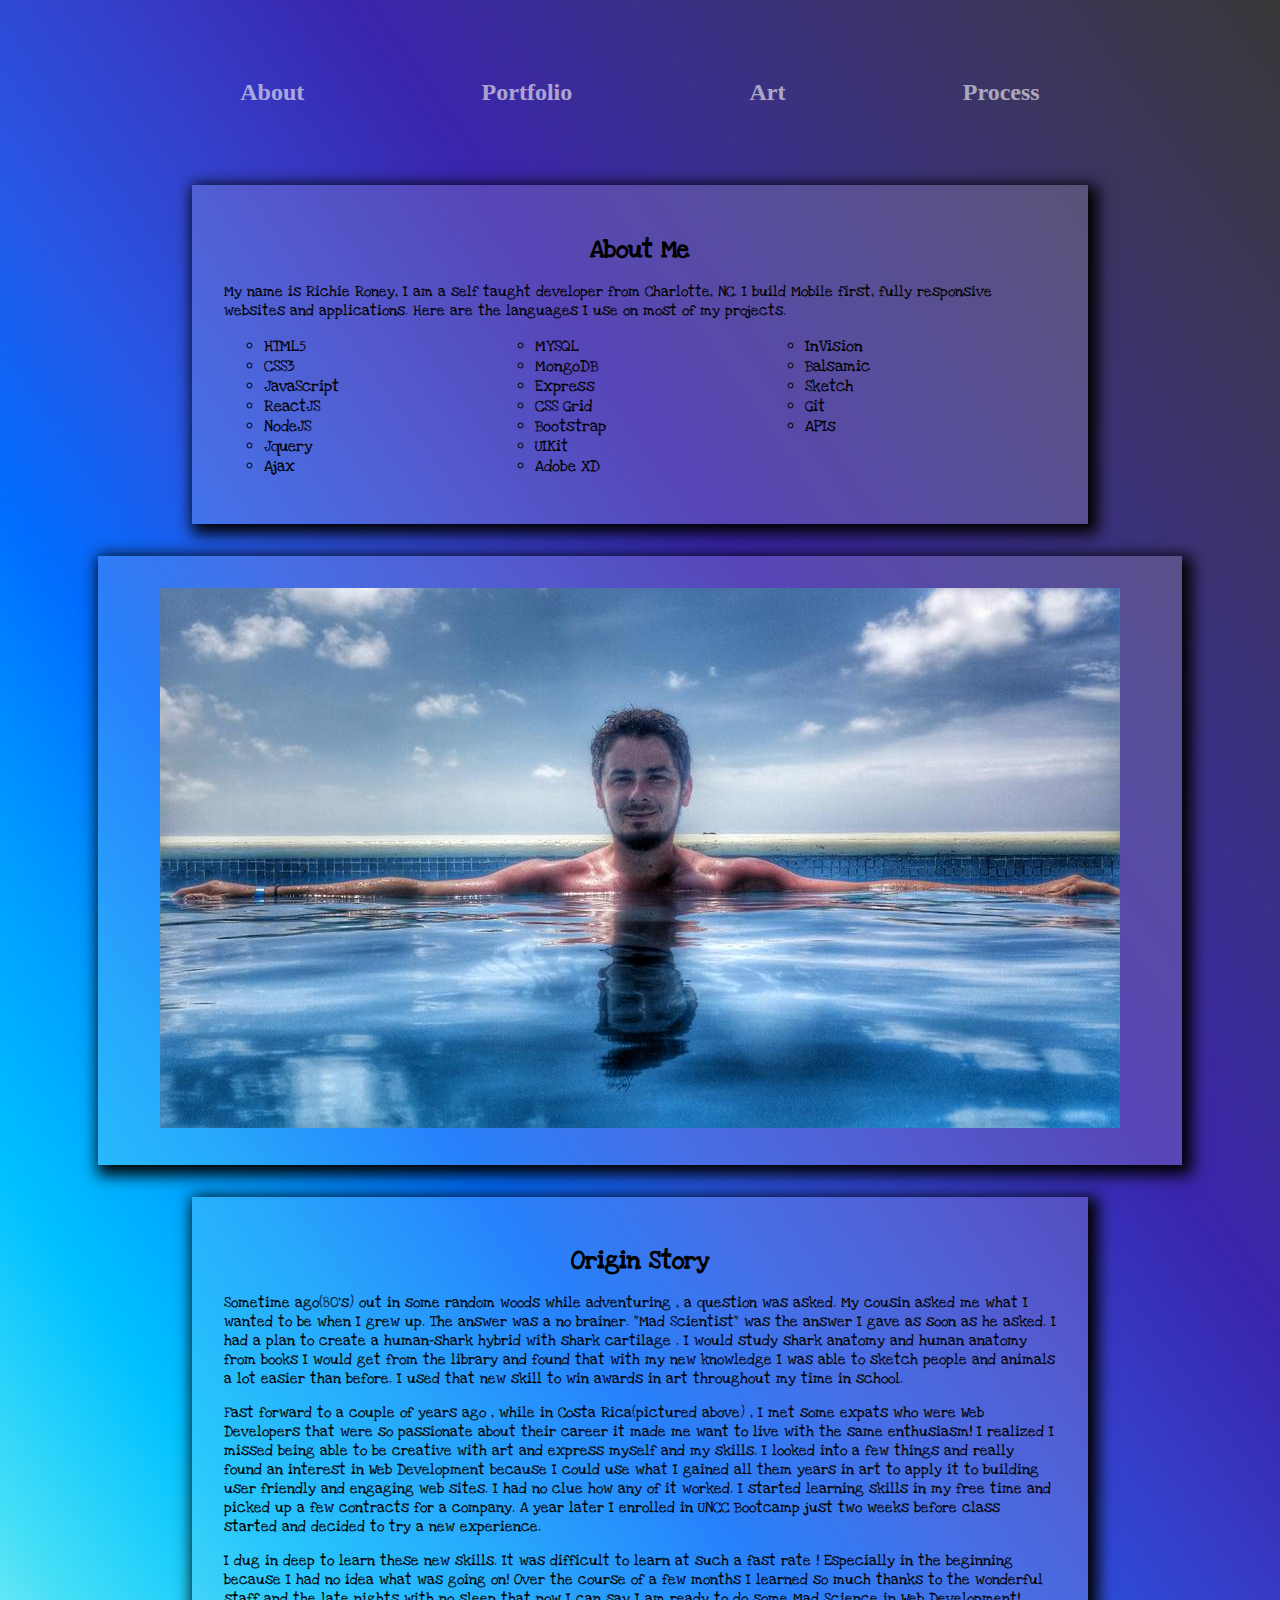
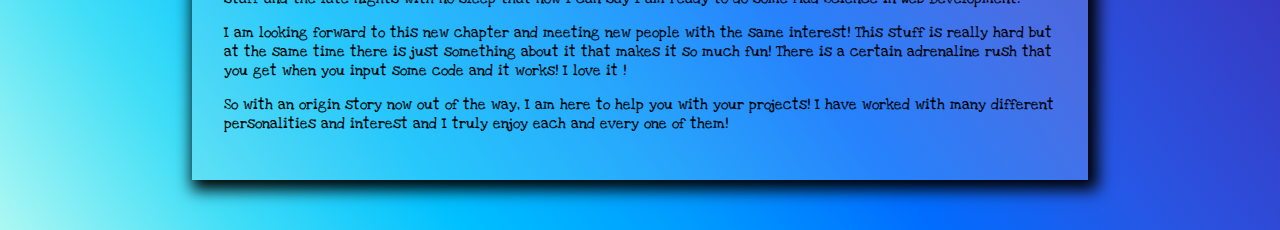
<file: about.html>
<!DOCTYPE html>
<html lang="en">

<head>
    <meta charset="UTF-8">
    <meta name="viewport" content="width=device-width, initial-scale=1.0">
    <meta http-equiv="X-UA-Compatible" content="ie=edge">
    <link rel="stylesheet" href="assets/css/about.css">
    <link href="https://fonts.googleapis.com/css?family=Love+Ya+Like+A+Sister|Vast+Shadow" rel="stylesheet">
    <title>About</title>
</head>

<body class="about-body">
    <div class="sidebar">
        <nav class="side">
            <ul>
                <li><a href="about.html" target="_blank">About</a></li>
                <li><a href="http://ravenusric.surge.sh/portfolios" target="_blank">Portfolio</a></li>
                <li><a href="art.html" target="_blank">Art</a></li>
                <li><a href="contact.html" target="_blank">Process</a></li>
            </ul>
        </nav>
    </div>
    <article>
        <section>
            <h1>About Me</h1>
            <p>My name is Richie Roney, I am a self taught developer from Charlotte, NC. I build Mobile first, fully
                responsive websites and applications. Here are the languages I use on most of my projects.</p>
            <ol class="about">
                <li>HTML5</li>
                <li>CSS3</li>
                <li>JavaScript</li>
                <li>ReactJS</li>
                <li>NodeJS</li>
                <li>Jquery</li>
                <li>Ajax</li>
                <li>MYSQL</li>
                <li>MongoDB</li>
                <li>Express</li>
                <li>CSS Grid</li>
                <li>Bootstrap</li>
                <li>UIKit</li>
                <li>Adobe XD</li>
                <li>InVision</li>
                <li>Balsamic</li>
                <li>Sketch</li>
                <li>Git</li>
                <li>APIs</li>

            </ol>
        </section>
        <figure>
            <img src="assets/images/ricwaters.jpg">
        </figure>
        <section>
            <h1>Origin Story</h1>
            <p>Sometime ago(80's) out in some random woods while adventuring , a question was asked. My
                cousin asked me what I wanted to be when I grew up. The answer was a no brainer. "Mad Scientist" was
                the answer I gave as soon as he asked. I had a plan to create a human-shark hybrid with shark cartilage
                . I would study shark anatomy and human anatomy from books I would get from the library and found that
                with my new knowledge I was able to sketch people and animals a lot easier than before. I used that new
                skill to win awards in art throughout my time in school. </p>
            <p>Fast forward to a couple of years ago , while in Costa Rica(pictured above) , I met some expats who were
                Web Developers that were so passionate
                about their career it made me want to live with the same enthusiasm! I realized I missed being able to
                be
                creative with art and express myself and my skills. I looked into a few things and really found an
                interest in Web Development because I could use what I gained all them years in art to apply it to
                building user friendly and engaging web sites. I had no clue how any of it worked. I started learning
                skills in my free time and picked up a few contracts for a company. A year later I enrolled in UNCC
                Bootcamp just two weeks before class started and decided to try a new
                experience.
            </p>
            <p> I dug in deep to learn these new skills. It was difficult to learn at such a fast rate ! Especially in
                the beginning
                because I had no idea what was going on! Over the course of a few months I learned so much thanks to
                the wonderful staff and the late nights with no sleep that now I can say I am ready to do some Mad
                Science in Web Development! </p>
            <p>I am looking forward to this new chapter and meeting new people with the same interest! This stuff is
                really hard but at the same time there is just something about it that makes it so much fun! There is a
                certain adrenaline rush that you get when you input some code and it works! I love it ! </p>
            <p>So with an origin story now out of the way, I am here to help you with your projects! I have worked with
                many different personalities and interest and I truly enjoy each and every one of them!</p>
        </section>
    </article>
</body>

</html>
</file>
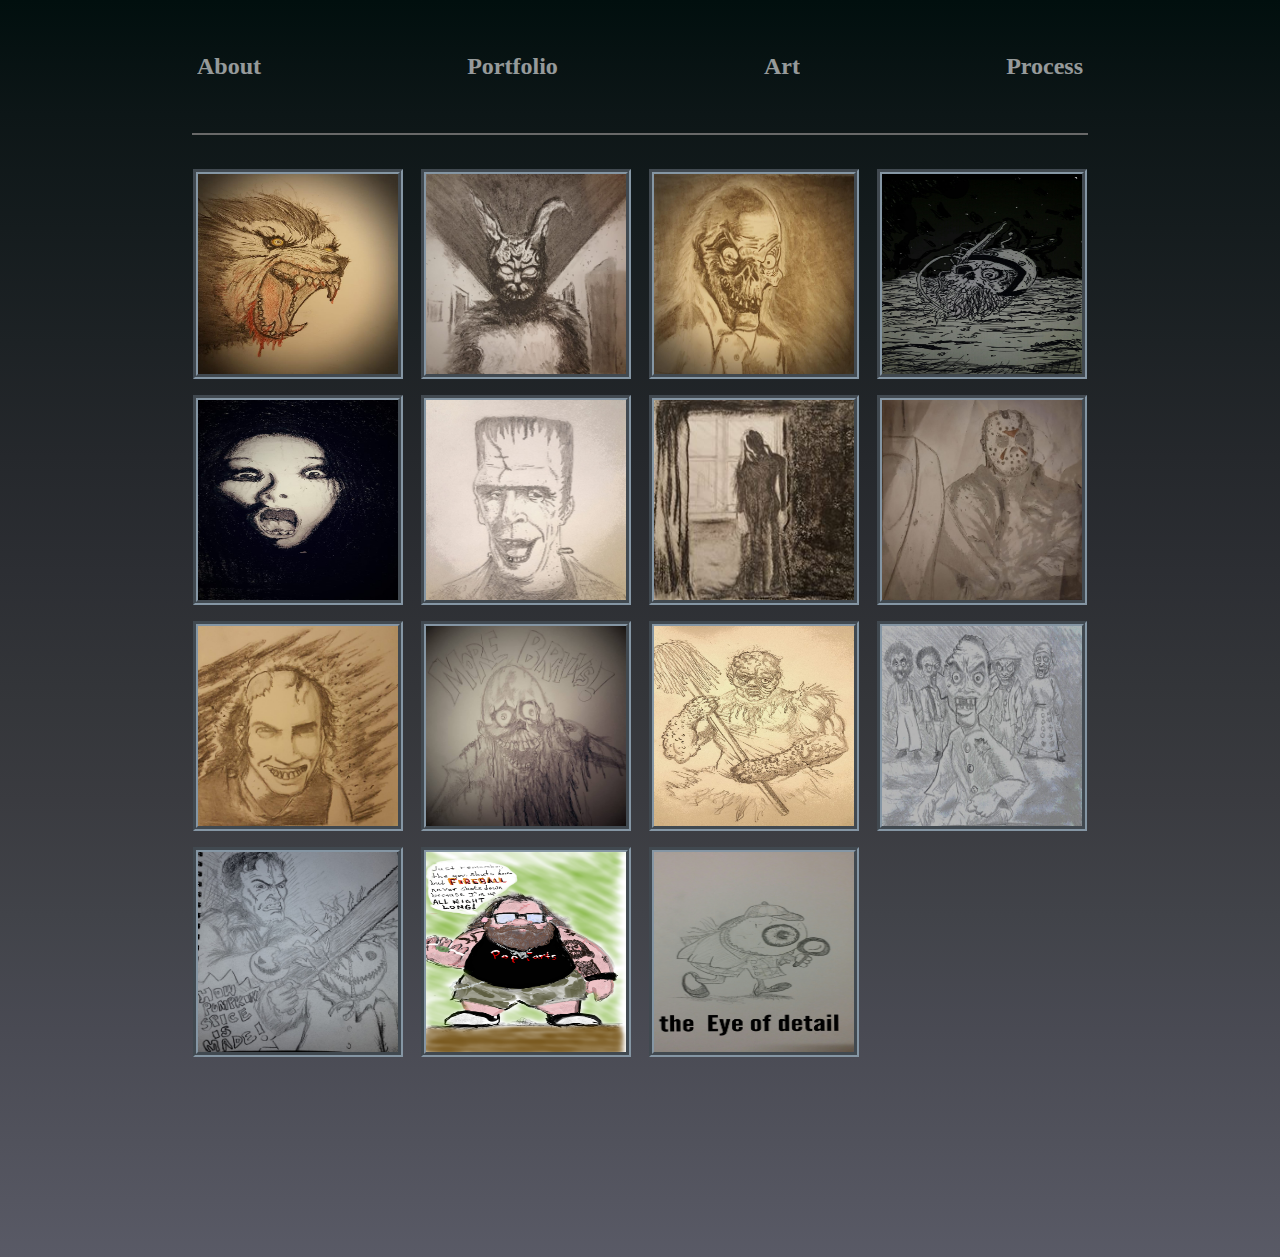
<file: art.html>
<!DOCTYPE html>
<html lang="en">

<head>
    <meta charset="UTF-8">
    <meta name="viewport" content="width=device-width, initial-scale=1.0">
    <meta http-equiv="X-UA-Compatible" content="ie=edge">
    <link rel="stylesheet" href="assets/css/art.css">
    <title>Art</title>
</head>

<body>
    <div class="sidebar">
        <nav class="side">
            <ul>
                <li><a href="about.html" target="_blank">About</a></li>
                <li><a href="http://ravenusric.surge.sh/portfolios" target="_blank">Portfolio</a></li>
                <li><a href="art.html" target="_blank">Art</a></li>
                <li><a href="contact.html" target="_blank">Process</a></li>
            </ul>
        </nav>
    </div>
    <div class="grid">

        <div class="module"><img src="assets/images/werewolf.jpg" class="thumbnail" alt="wolf" width="200" height="200"></div>
        <div class="module"><img src="assets/images/donniedarko.jpg" class="thumbnail" alt="wolf" width="200" height="200"></div>
        <div class="module"><img src="assets/images/cryptkeeper.jpg" class="thumbnail" alt="wolf" width="200" height="200"></div>
        <div class="module"><img src="assets/images/moonskull.jpg" class="thumbnail" alt="wolf" width="200" height="200"></div>
        <div class="module"><img src="assets/images/grudge.jpg" class="thumbnail" alt="wolf" width="200" height="200"></div>
        <div class="module"><img src="assets/images/herman.jpg"class="thumbnail" alt="wolf" width="200" height="200"></div>
        <div class="module"><img src="assets/images/bentneck.jpg"class="thumbnail" alt="wolf" width="200" height="200"></div>
        <div class="module"><img src="assets/images/jason.jpg"class="thumbnail" alt="wolf" width="200" height="200"></div>
        <div class="module"><img src="assets/images/choptop.jpg"class="thumbnail" alt="wolf" width="200" height="200"></div>
        <div class="module"><img src="assets/images/tarman.jpg"class="thumbnail" alt="wolf" width="200" height="200"></div>
        <div class="module"><img src="assets/images/toxie.jpg"class="thumbnail" alt="wolf" width="200" height="200"></div>
        <div class="module"><img src="assets/images/talesfromhood.jpg"class="thumbnail" alt="wolf" width="200" height="200"></div>
        <div class="module"><img src="assets/images/ash.jpg"class="thumbnail" alt="wolf" width="200" height="200"></div>
        <div class="module"><img src="assets/images/fireball.png"class="thumbnail" alt="wolf" width="200" height="200"></div>
        <div class="module"><img src="assets/images/Eye.jpg"class="thumbnail" alt="wolf" width="200" height="200"></div>
    </div>

</body>

</html>
</file>
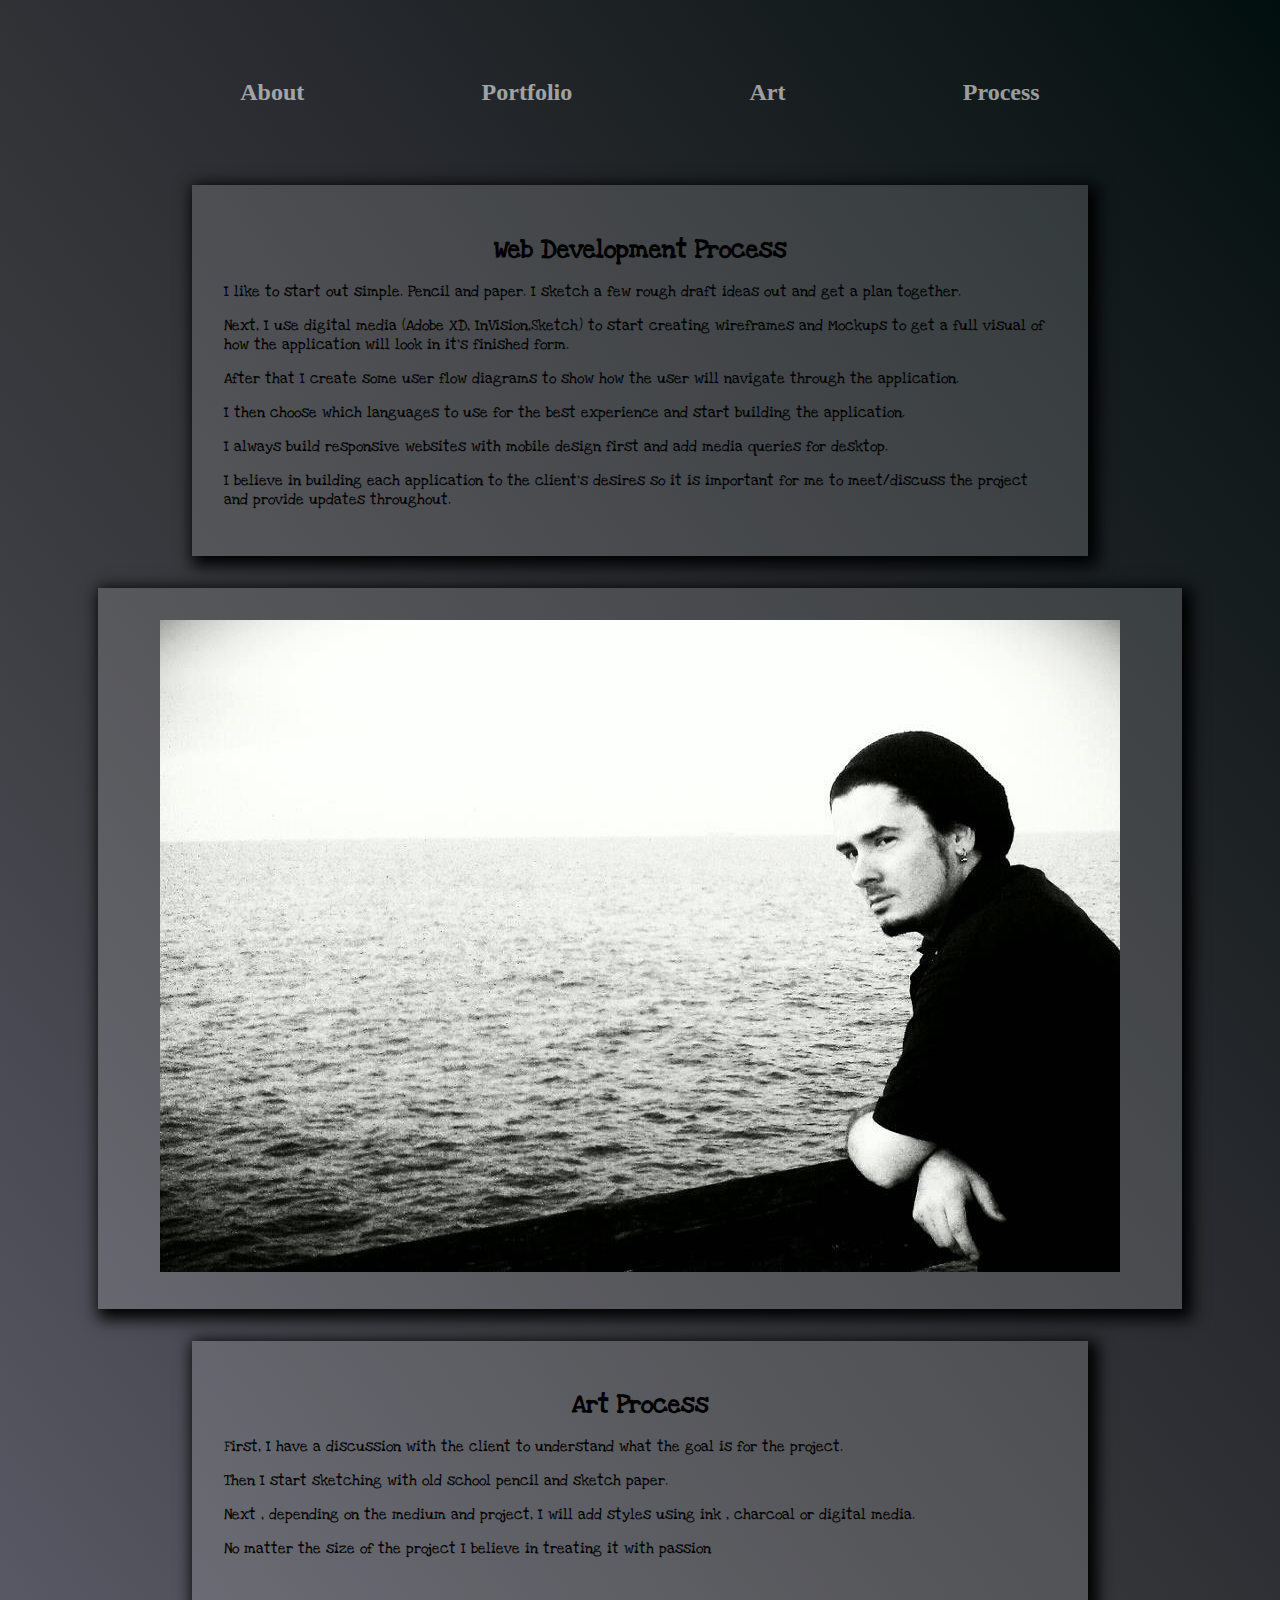
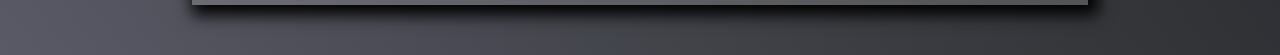
<file: contact.html>
<!DOCTYPE html>
<html lang="en">

<head>
    <meta charset="UTF-8">
    <meta name="viewport" content="width=device-width, initial-scale=1.0">
    <meta http-equiv="X-UA-Compatible" content="ie=edge">
    <link rel="stylesheet" href="assets/css/about.css">
    <link href="https://fonts.googleapis.com/css?family=Love+Ya+Like+A+Sister|Vast+Shadow" rel="stylesheet">
    <title>Contact</title>
</head>

<body>
    <div class="sidebar">
        <nav class="side">
            <ul>
                <li><a href="about.html" target="_blank">About</a></li>
                <li><a href="http://ravenusric.surge.sh/portfolios" target="_blank">Portfolio</a></li>
                <li><a href="art.html" target="_blank">Art</a></li>
                <li><a href="contact.html" target="_blank">Process</a></li>
            </ul>
        </nav>
    </div>
    <article>
        <section>
            <h1>Web Development Process</h1>
            <p>I like to start out simple. Pencil and paper. I sketch a few rough draft ideas out and get a plan
                together.</p>
            <p>Next, I use digital media (Adobe XD, InVision,Sketch) to start creating wireframes and Mockups to get a full visual of how the
                application will look in it's finished form.</p>
            <p>After that I create some user flow diagrams to show how the user will navigate through the application.</p>
            <p>I then choose which languages to use for the best experience and start building the application.
                </p>
                <p> I always build responsive websites with mobile design first and add media queries for desktop. </p>
                <p>I believe in building each application to the client's desires so it is important for me to meet/discuss
                    the project and provide updates throughout. </p>
        </section>
        <figure>
            <img src="assets/images/waterric.jpg">
        </figure>
        <section>
            <h1>Art Process</h1>
            <p>First, I have a discussion with the client to understand what the goal is for the project.
            </p>
            <p> Then I start sketching with old school pencil and sketch paper. </p>
            <p>Next , depending on the medium and project, I will add styles using ink , charcoal or digital media. </p>
            <p>No matter the size of the project I believe in treating it with passion</p>
        </section>
    </article>
</body>

</html>
</file>
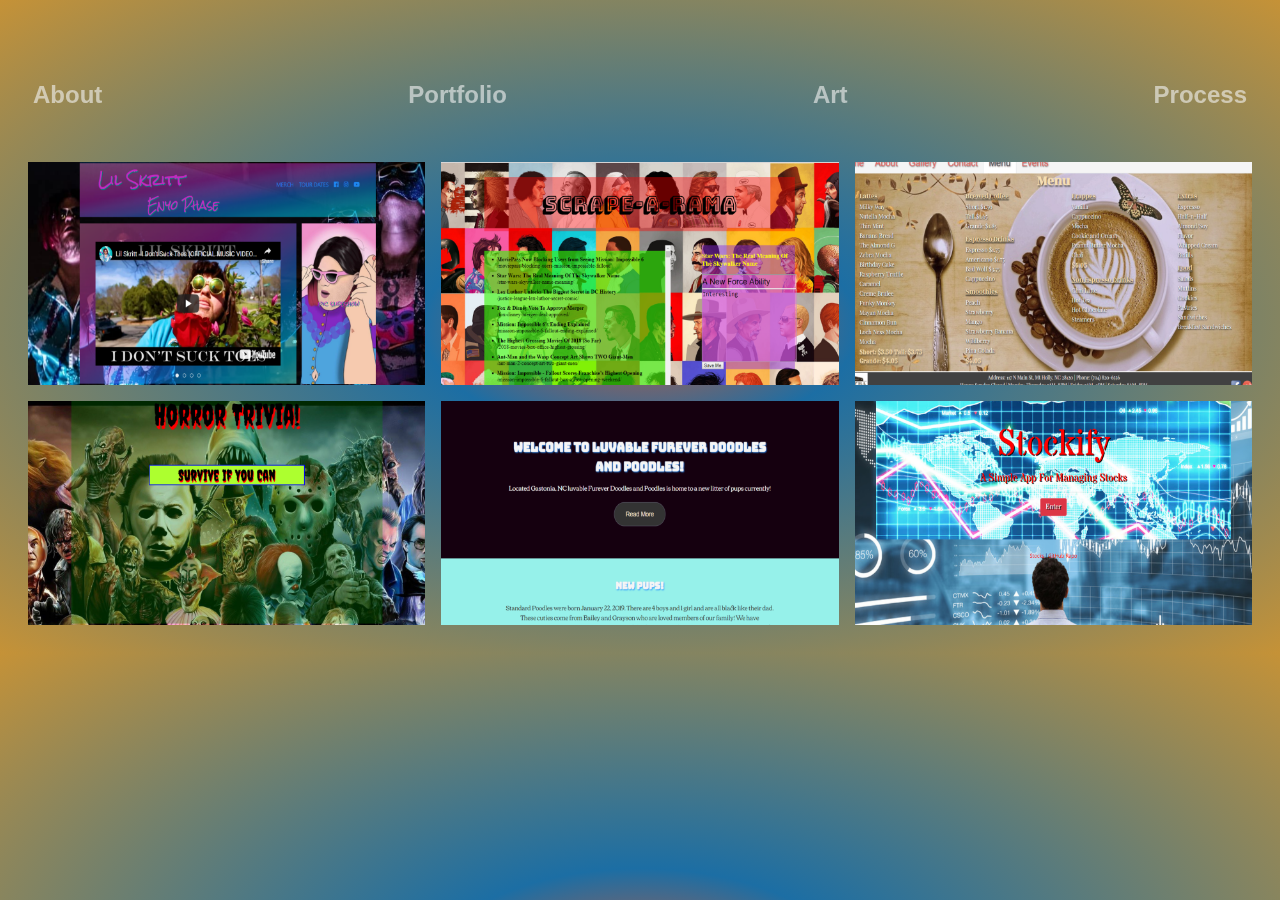
<file: portfolio.html>
<!DOCTYPE html>
<html lang="en">

<head>
    <meta charset="UTF-8">
    <meta name="viewport" content="width=device-width, initial-scale=1.0">
    <meta http-equiv="X-UA-Compatible" content="ie=edge">
    <link rel="stylesheet" href="assets/css/portfolio.css">
    <title>Portfolio</title>
</head>

<body>
    <div class="sidebar">
        <nav class="side">
            <ul>
                <li><a href="about.html" target="_blank">About</a></li>
                <li><a href="portfolio.html" target="_blank">Portfolio</a></li>
                <li><a href="art.html" target="_blank">Art</a></li>
                <li><a href="contact.html" target="_blank">Process</a></li>
            </ul>
        </nav>
    </div>

    <div class="grid-container">

            <article id="3685" class="location-listing">
        
              <a class="location-title" href="#">
                            Lil Skritt                       </a>
        
              <div class="location-image">
                <a href="#">
                                <img width="300" height="169" src="assets/images/lilskritt.png" alt="Skritt">      </a>
        
              </div>
        
            </article>
        
            <article id="3688" class="location-listing">
        
              <a class="location-title" href="https://scrape-a-rama.herokuapp.com/" target="_blank">
                            Scrape-A-Rama                      </a>
        
              <div class="location-image">
                <a href="https://scrape-a-rama.herokuapp.com/" target="_blank">
                                <img width="300" height="169" src="assets/images/scrape.png" alt="Scraper">    </a>
        
              </div>
        
            </article>
        
            <article id="3691" class="location-listing">
        
              <a class="location-title" href="https://ravenusric.github.io/CSS-Grid-Coffee/" target="_blank">
                            Catawba Coffee                        </a>
        
              <div class="location-image">
                <a href="https://ravenusric.github.io/CSS-Grid-Coffee/" target="_blank">
                                <img width="300" height="169" src="assets/images/ccmenucolor.png" alt="coffee">    </a>
        
              </div>
        
            </article>
        
            <article id="3694" class="location-listing">
        
              <a class="location-title" href="https://ravenusric.github.io/TriviaGame/" target="_blank">
                            Horror Trivia                       </a>
        
              <div class="location-image">
                <a href="https://ravenusric.github.io/TriviaGame/" target="_blank">
                                <img width="300" height="169" src="assets/images/triviagame.png" alt="Trivia">  </a>
        
              </div>
        
            </article>
        
            <article id="3697" class="location-listing">
        
              <a class="location-title" href="https://ravenusric.github.io/toots-doodles/index.html" target="_blank">
                            Poodles                     </a>
        
              <div class="location-image">
                <a href="https://ravenusric.github.io/toots-doodles/index.html/" target="_blank">
                                <img width="300" height="169" src="assets/images/toots.png" alt="Poodles">      </a>
        
              </div>
        
            </article>
        
            <article id="3700" class="location-listing">
        
              <a class="location-title" href="#">
                            Stockify                       </a>
        
              <div class="location-image">
                <a href="https://scrape-a-rama.herokuapp.com/" target="_blank">
                                <img width="300" height="169" src="assets/images/stockify.png" alt="stockify">                  
                            </a>
              </div>
        
            </article>
        
          </div>
          <!-- end grid container -->
        
        </div>
</body>

</html>
</file>
<file: assets/css/about.css>
article {
    display: grid;
    grid-template-columns: 
      [full-start] minmax(1em, 1fr) 
      [main-start] minmax(0, 56em) [main-end]
      minmax(1em, 1fr) [full-end];
    grid-gap: 1em;
    font-family: 'Love Ya Like A Sister', cursive;  
    margin: 50px;   
    
  }
  
  .about {
    list-style: circle;
    -webkit-column-count: 3;
    -moz-column-count: 3;
    column-count: 3;
    -webkit-column-gap: 20px;
    -moz-column-gap: 20px;
    column-gap: 20px;
    -webkit-column-rule: 1px solid rgba(28, 110, 164, 0.836);
    -moz-column-rule: 1px solid rgba(28, 110, 164, 0.774);
    column-rule: 1px solid rgba(1, 8, 14, 0.014);
}

h1 {
  text-align: center;
  font-size: 25px;
}

p {
  font-size: 15px;
}
  section {
    grid-column: main;
    -webkit-box-shadow: 5px 5px 15px 5px #000000; 
    box-shadow: 5px 5px 15px 5px #000000;
  }
  
  figure {
    grid-column: full;
    -webkit-box-shadow: 5px 5px 15px 5px #000000; 
    box-shadow: 5px 5px 15px 5px #000000;
  }

  .sidebar {
    grid-area: sidebar;
    justify-content: center;
    width: 100%;
    font-size: x-large;
}

ul {
    display: flex;
    justify-content: space-evenly;
    text-align: center;
    padding: 5px;
    margin: 50px;
}

nav li {
    list-style: none;
    padding: 1em 0;
}

nav li a {
    color: whitesmoke;
    font-weight: 700;
    opacity: 0.6;
    text-decoration: none;
    transition: 0.3s;
}

nav li a:hover {
    opacity: 1;
}
  /* Added Styles */
  .about-body {
    background: linear-gradient(to left bottom,
    #383838, #3b3656, #3b3373, #3a2e90, #3a25ad,
    #353ec8, #2856e4, #006dff, #009bff, #00c0ff,
    #42def7, #acf8f3);
  }

  body {
    background-image: linear-gradient(to right top, #595a66, #51525c, #494a53, #414349,
    #3a3b40, #333539, #2c2e33, #25282c, #1d2225, #151c1e, #0d1617, #010f0e);
  }
  
  article > * {
    background-color: #eaeaea2a;
    padding: 2em;

  }
  
  figure {
    text-align: center;
  }
  
  img {
    max-width: 100%;
  }

  @media(max-width: 360px) {
    .about {
      list-style: none;
      -webkit-column-count: 3;
      -moz-column-count: 3;
      -webkit-column-gap: 20px;
      font-size: small;
      -moz-column-gap: 20px;
      column-gap: 50px;
      margin-left: -45px;
      -webkit-column-rule: 1px solid rgba(28, 110, 164, 0.836);
      -moz-column-rule: 1px solid rgba(28, 110, 164, 0.774);
      column-rule: 1px solid rgba(1, 8, 14, 0.014);
    }

    article {
      display: initial;
      grid-template-columns: [full-start] minmax(1em, 1fr) 
      [main-start] minmax(0, 56em) [main-end]
      minmax(1em, 1fr) [full-end];
      grid-gap: 1em;
      font-family: 'Love Ya Like A Sister', cursive;
      margin: 50px;
    }

    .sidebar {
      grid-area: sidebar;
      justify-content: center;
      width: 100%;
      font-size: inherit;
  }
}
</file>
<file: assets/css/art.css>
body {
    max-width: 56em;
    background-image: linear-gradient(to top, #595a66, #51525c, #494a53,
     #414349, #3a3b40, #333539, #2c2e33, #25282c, #1d2225, #151c1e, #0d1617, #010f0e);
  }

  .sidebar {
    grid-area: sidebar;
    justify-content: center;
    width: 100%;
    font-size: x-large;
}

ul {
    display: flex;
    justify-content: space-between;
    text-align: center;
    padding: 5px;
}

nav li {
    list-style: none;
    padding: 1em 0;
}

nav li a {
    color: whitesmoke;
    font-weight: 700;
    opacity: 0.6;
    text-decoration: none;
    transition: 0.3s;
}

nav li a:hover {
    opacity: 1;
}
  
  .grid {
    /* Grid Fallback */
    display: flex;
    flex-wrap: wrap;
    
    /* Supports Grid */
    display: grid;
    grid-template-columns: repeat(auto-fill, minmax(200px, 1fr));
    grid-auto-rows: minmax(150px, auto);
    grid-gap: 1em;
    border-top: solid 2px dimgray;
    padding-top: 34px;
    margin-bottom: 200px;
  }
  
  .module {
    /* Demo-Specific Styles */
    background: #575757;
    display: flex;
    align-items: center;
    justify-content: center;
    height: 200px;
    border: 5px groove #8596A4;
    
    /* Flex Fallback */
    margin-left: 5px;
    margin-right: 5px;
    flex: 1 1 200px;
  }

  .thumbnail {
      width: 240px;
      transition: all 1s;
  }

  .thumbnail:hover {
    position:relative;
    top:-25px;
    margin: auto;
    width: 250px;
    height:300px;
    display:block;
    z-index:999;
    border: 5px groove #8596A4;
    -webkit-box-shadow: 5px 5px 5px 0px #000000, inset 4px 4px 15px 0px #000000, 6px 5px 10px 8px rgba(0,0,0,0.81); 
    box-shadow: 5px 5px 5px 0px #000000, inset 4px 4px 15px 0px #000000, 6px 5px 10px 8px rgba(0,0,0,0.81);
    transform: scale(1.1);
}

  @media(min-width: 1040px) {
    body {
        margin: 0 auto;
        max-width: 56em;
        background-image: linear-gradient(to top, #595a66, #51525c, #494a53,
         #414349, #3a3b40, #333539, #2c2e33, #25282c, #1d2225, #151c1e, #0d1617, #010f0e);
      }
      .thumbnail:hover {
        position:relative;
        top:-25px;
        left:-35px;
        width:400px;
        height:400px;
        display:block;
        z-index:999;
        border: 5px groove #8596A4;
        -webkit-box-shadow: 5px 5px 5px 0px #000000, inset 4px 4px 15px 0px #000000, 6px 5px 10px 8px rgba(0,0,0,0.81); 
        box-shadow: 5px 5px 5px 0px #000000, inset 4px 4px 15px 0px #000000, 6px 5px 10px 8px rgba(0,0,0,0.81);
        transform: scale(1.1);
    }
    .thumbnail{
        width: 200px;
        transition: all 1s;
    }
}

  
  /* If Grid is supported, remove the margin we set for the fallback */
  @supports (display: grid) {
    .module {
      margin: auto;
    }
  }
</file>
<file: assets/css/portfolio.css>
body {
    padding: 20px;
    font-family: sans-serif;
    background: #CE5937;
background: -moz-radial-gradient(center, #CE5937 0%, #1C6EA4 24%, #C59237 100%);
background: -webkit-radial-gradient(center, #CE5937 0%, #1C6EA4 24%, #C59237 100%);
background: radial-gradient(ellipse at center, #CE5937 0%, #1C6EA4 24%, #C59237 100%);
  }

  .sidebar {
    grid-area: sidebar;
    justify-content: center;
    width: 100%;
    font-size: x-large;
}

ul {
    display: flex;
    justify-content: space-between;
    text-align: center;
    padding: 5px;
}

nav li {
    list-style: none;
    padding: 1em 0;
}

nav li a {
    color: whitesmoke;
    font-weight: 700;
    opacity: 0.6;
    text-decoration: none;
    transition: 0.3s;
}

nav li a:hover {
    opacity: 1;
}
  img {
    width: 100%; /* need to overwrite inline dimensions */
    height: auto;
  }
  h2 {
    margin-bottom: .5em;
  }
  .grid-container {
    display: grid;
    grid-template-columns: repeat(auto-fill, minmax(300px, 1fr));
    grid-gap: 1em;
  }
  
  
  /* hover styles */
  .location-listing {
    position: relative;
  }
  
  .location-image {
    line-height: 0;
    overflow: hidden;
  }
  
  .location-image img {
    filter: blur(0px);
    transition: filter 0.3s ease-in;
    transform: scale(1.1);
  }
  
  .location-title {
    font-size: 1.5em;
    font-weight: bold;
    text-decoration: none;
    z-index: 1;
    position: absolute;
    height: 100%;
    width: 100%;
    top: 0;
    left: 0;
    opacity: 0;
    transition: opacity .5s;
    background: rgba(90,0,10,0.4);
    color: white;
    
    /* position the text in t’ middle*/
    display: flex;
    align-items: center;
    justify-content: center;
  }
  
  .location-listing:hover .location-title {
    opacity: 1;
  }
  
  .location-listing:hover .location-image img {
    filter: blur(2px);
  }
  
  
  /* for touch screen devices */
  @media (hover: none) { 
    .location-title {
      opacity: 1;
    }
    .location-image img {
      filter: blur(2px);
    }
  }
</file>
